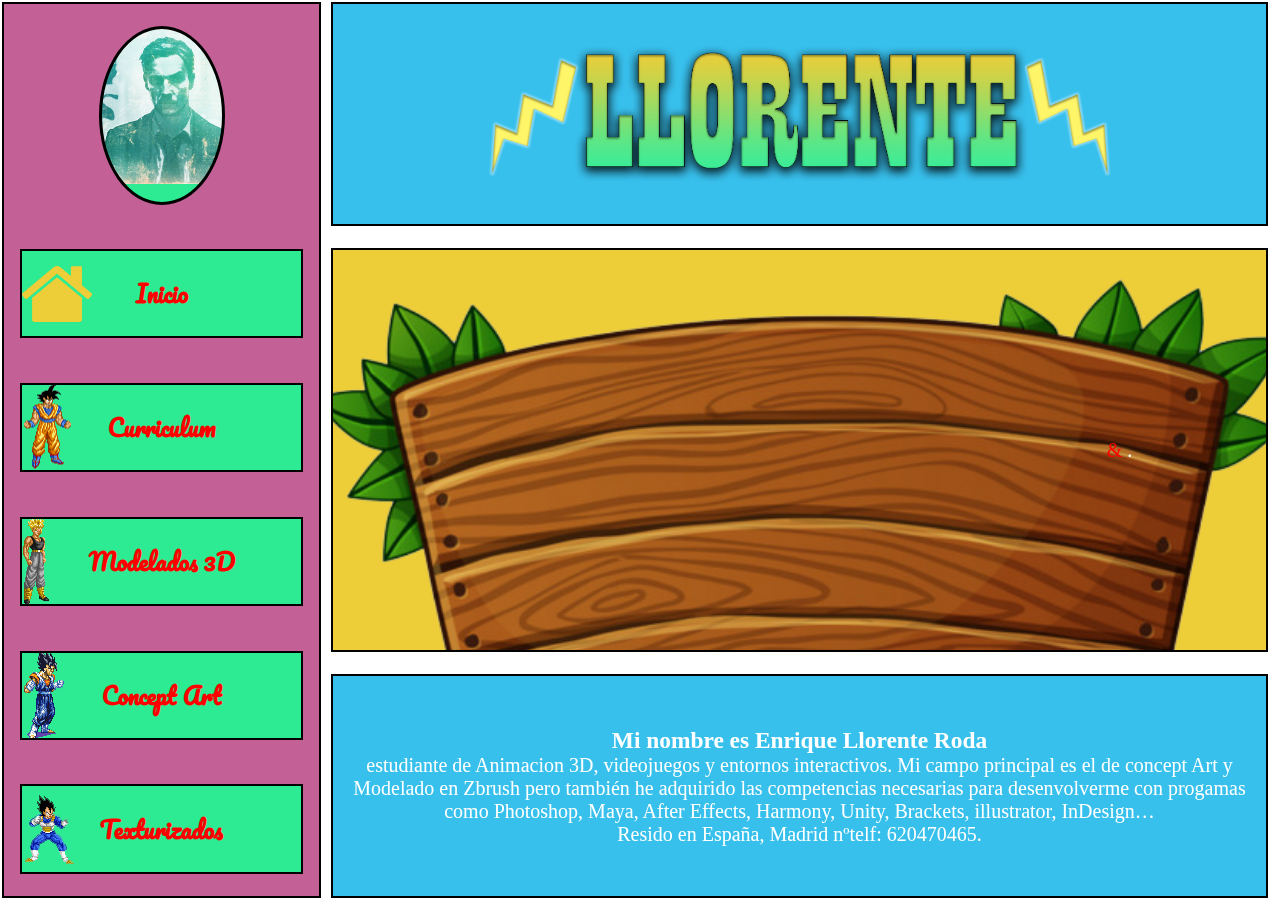
<file: WEB_A09_LlorenteEnrique/Index.html>
<!DOCTYPE html>
<html>
<head>
<style>
@import url('https://fonts.googleapis.com/css?family=Pacifico');
</style>    
<title>Index</title>
<meta charset="utf-8" />
<meta name="viewport" content="width=device-width, initial-scale=1.0">
<link rel="stylesheet" href="estilos/General.css" />
<link rel="stylesheet" href="estilos/style.css" />
</head>
<body>

	
	
		<div class="container container3">

			<div class="caja caja1 menu">
                
                  <div class="circulo circulo1">
				</div>
                
                <div class="caja caja36">
                    <h3><a href="Index.html">Inicio</a></h3>
				</div>
             
                <div class="caja caja2">
					<h3><a href="Curriculum.html">Curriculum</a></h3>
				</div>
                
                <div class="caja caja3">
                    <h3><a href="Modelados.html">Modelados 3D</a></h3>
				</div>
                
				<div class="caja caja5">
                    <h3><a href="ConceptArt.html">Concept Art</a></h3>
				</div>
                
                <div class="caja caja4">
                    <h3><a href="Texturizados.html">Texturizados</a></h3>
				</div>
                
                     
                
                
                
				
                
                   
			</div>
            
			<div id="auxiliar">
				<div class="caja caja2">
					<h3></h3>
				</div>
                
                	<div 
                         class="caja caja15">
                        <iframe src="https://player.vimeo.com/video/338865176" width="640" height="360" frameborder="0" allow="autoplay; fullscreen" allowfullscreen></iframe>
<p><a href="https://vimeo.com/338865176">&amp; </a><a href="https://vimeo.com/user99044766"></a> <a href="https://vimeo.com"></a>.</p>
                        
			
					

				</div>
				<div class="caja caja8">
                    <h3>Mi nombre es Enrique Llorente Roda</h3>  <p>estudiante de Animacion 3D, videojuegos y entornos interactivos.
                    Mi campo principal es el de concept Art y Modelado en Zbrush pero también he adquirido las competencias necesarias para desenvolverme con progamas como Photoshop, Maya, After Effects, Harmony, Unity, Brackets, illustrator, InDesign…</p>
                        <p>Resido en España, Madrid nºtelf: 620470465.</p>

					
				</div>
			</div>	
		</div>

	

</body>
</html>
</file>
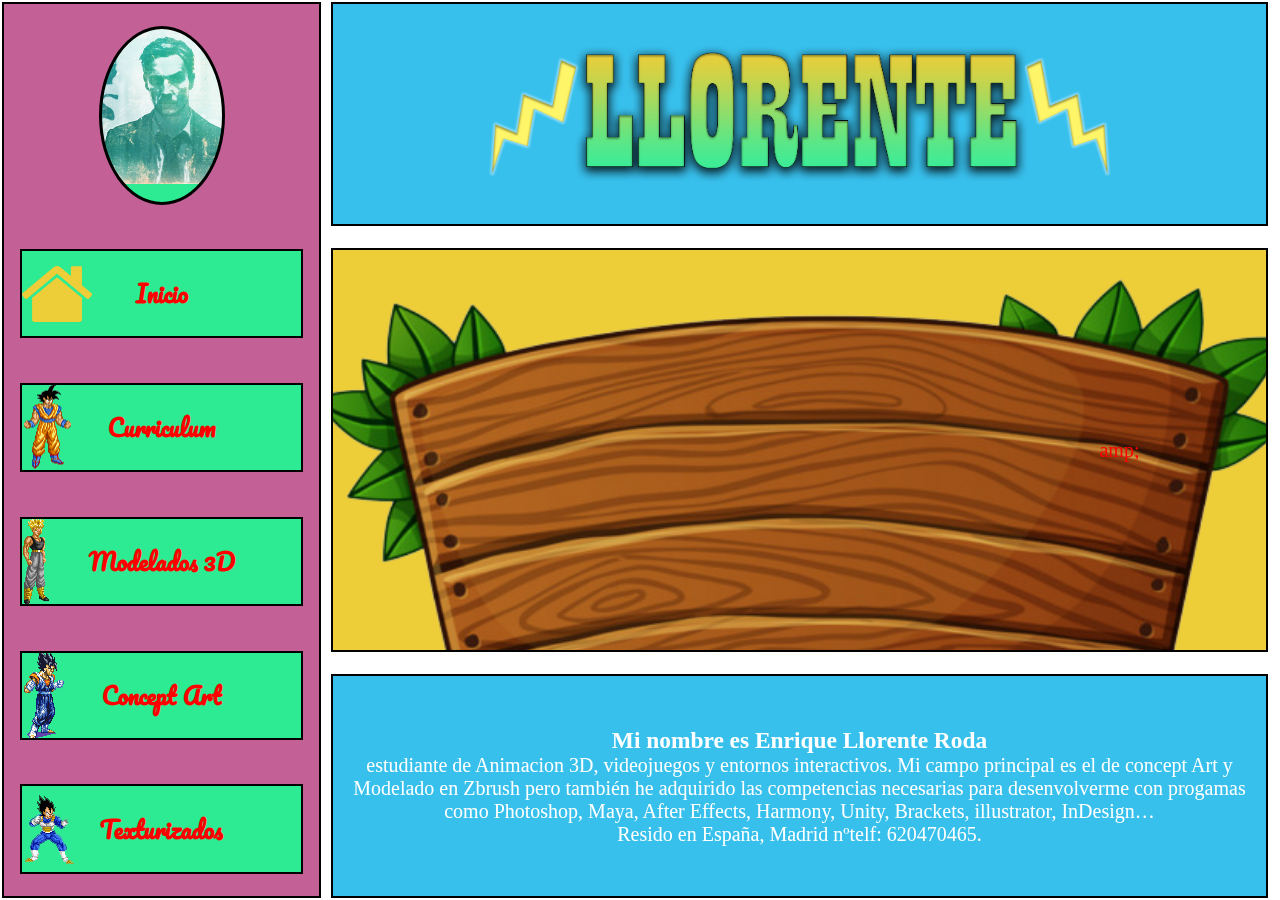
<file: WEB_A09_LlorenteEnrique/WEB_A09_LlorenteEnrique/Index.html>
<!DOCTYPE html>
<html>
<head>
<style>
@import url('https://fonts.googleapis.com/css?family=Pacifico');
</style>    
<title>Index</title>
<meta charset="utf-8" />
<meta name="viewport" content="width=device-width, initial-scale=1.0">
<link rel="stylesheet" href="estilos/General.css" />
<link rel="stylesheet" href="estilos/style.css" />
</head>
<body>

	
	
		<div class="container container3">

			<div class="caja caja1 menu">
                
                  <div class="circulo circulo1">
				</div>
                
                <div class="caja caja36">
                    <h3><a href="Index.html">Inicio</a></h3>
				</div>
             
                <div class="caja caja2">
					<h3><a href="Curriculum.html">Curriculum</a></h3>
				</div>
                
                <div class="caja caja3">
                    <h3><a href="Modelados.html">Modelados 3D</a></h3>
				</div>
                
				<div class="caja caja5">
                    <h3><a href="ConceptArt.html">Concept Art</a></h3>
				</div>
                
                <div class="caja caja4">
                    <h3><a href="Texturizados.html">Texturizados</a></h3>
				</div>
                
                     
                
                
                
				
                
                   
			</div>
            
			<div id="auxiliar">
				<div class="caja caja2">
					<h3></h3>
				</div>
                
                	<div 
                         class="caja caja15">
                        <iframe src="https://player.vimeo.com/video/338865176" width="640" height="360" frameborder="0" allow="autoplay; fullscreen" allowfullscreen></iframe>
<p><a href="https://vimeo.com/338865176">amp; </a><a href="https://vimeo.com/user99044766"></a> <a href="https://vimeo.com"></a></p>
                        
			
					

				</div>
				<div class="caja caja8">
                    <h3>Mi nombre es Enrique Llorente Roda</h3>  <p>estudiante de Animacion 3D, videojuegos y entornos interactivos.
                    Mi campo principal es el de concept Art y Modelado en Zbrush pero también he adquirido las competencias necesarias para desenvolverme con progamas como Photoshop, Maya, After Effects, Harmony, Unity, Brackets, illustrator, InDesign…</p>
                        <p>Resido en España, Madrid nºtelf: 620470465.</p>

					
				</div>
			</div>	
		</div>

	

</body>
</html>
</file>
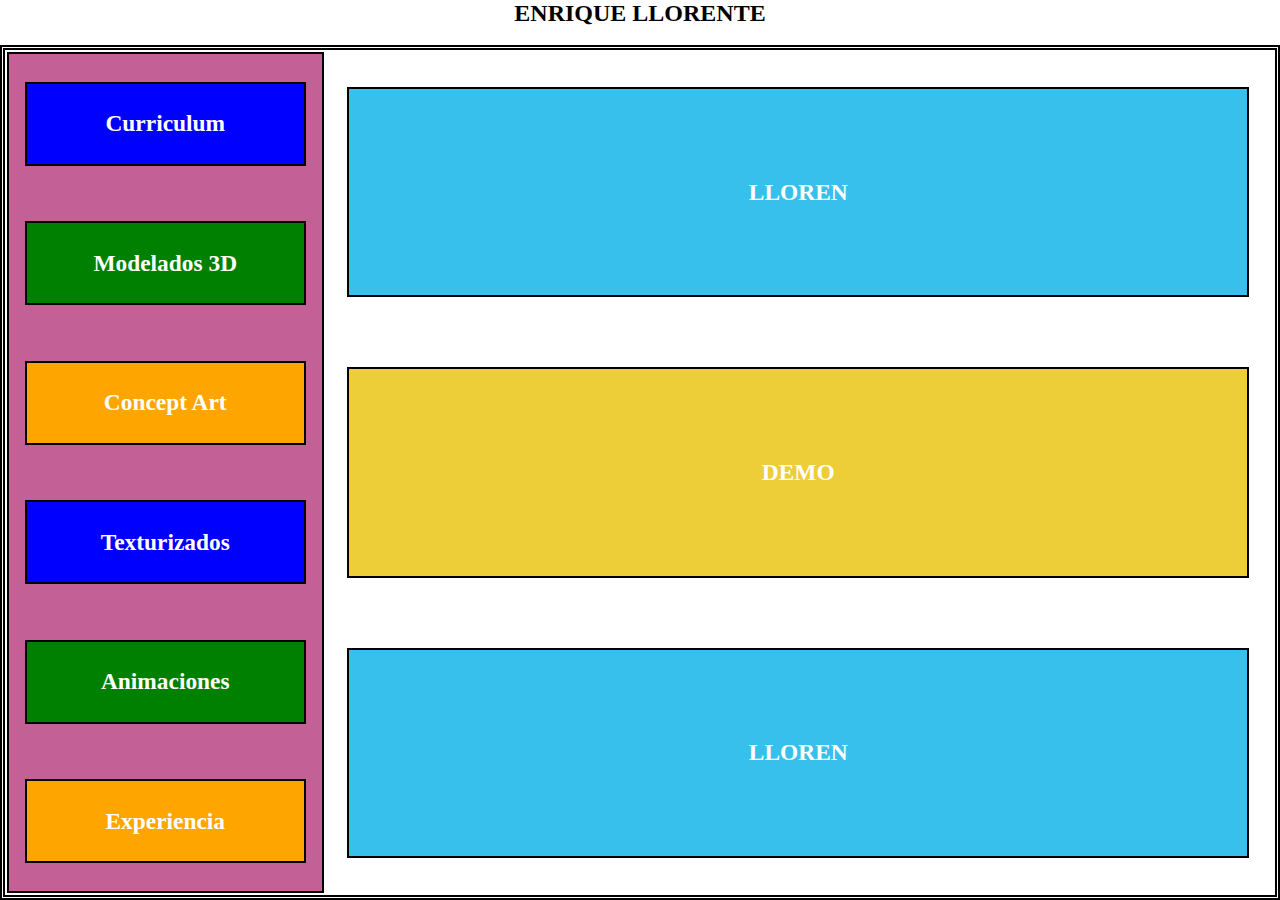
<file: FlexBox/PortFolio.html>
<!DOCTYPE html>
<html>
<head>
<title>RETO FLEXBOX</title>
<meta charset="utf-8" />
<meta name="viewport" content="width=device-width, initial-scale=1.0">
<link rel="stylesheet" href="estilos/General.css" />
<link rel="stylesheet" href="estilos/Forma1.css" />
<link rel="stylesheet" href="estilos/Forma2.css" />
<link rel="stylesheet" href="estilos/Forma3.css" />
<link rel="stylesheet" href="estilos/Forma4.css" />
<link rel="stylesheet" href="estilos/Forma5.css" />
</head>
<body>

	
	<section id="wrap3" class="wrap">

		<h2>ENRIQUE LLORENTE</h2>

		<div class="container container3">

			<div class="caja caja1 menu">
                
            
                
                <div class="caja caja2">
					<h3>Curriculum</h3>
				</div>
                
                <div class="caja caja3">
					<h3>Modelados 3D</h3>
				</div>
                
				<div class="caja caja8">
					<h3>Concept Art</h3>
				</div>
                
                <div class="caja caja2">
					<h3>Texturizados</h3>
				</div>
                
                <div class="caja caja3">
					<h3>Animaciones</h3>
				</div>
                
				<div class="caja caja8">
					<h3>Experiencia</h3>
				</div>                
                          
			</div>
            
			<div id="auxiliar">
				<div class="caja caja2">
					<h3>LLOREN</h3>
				</div>
                
                	<div class="caja caja3">
					<h3>DEMO</h3>
				</div>
				<div class="caja caja8">
					<h3>LLOREN</h3>
				</div>
			</div>	
		</div>

	</section>

</body>
</html>
</file>
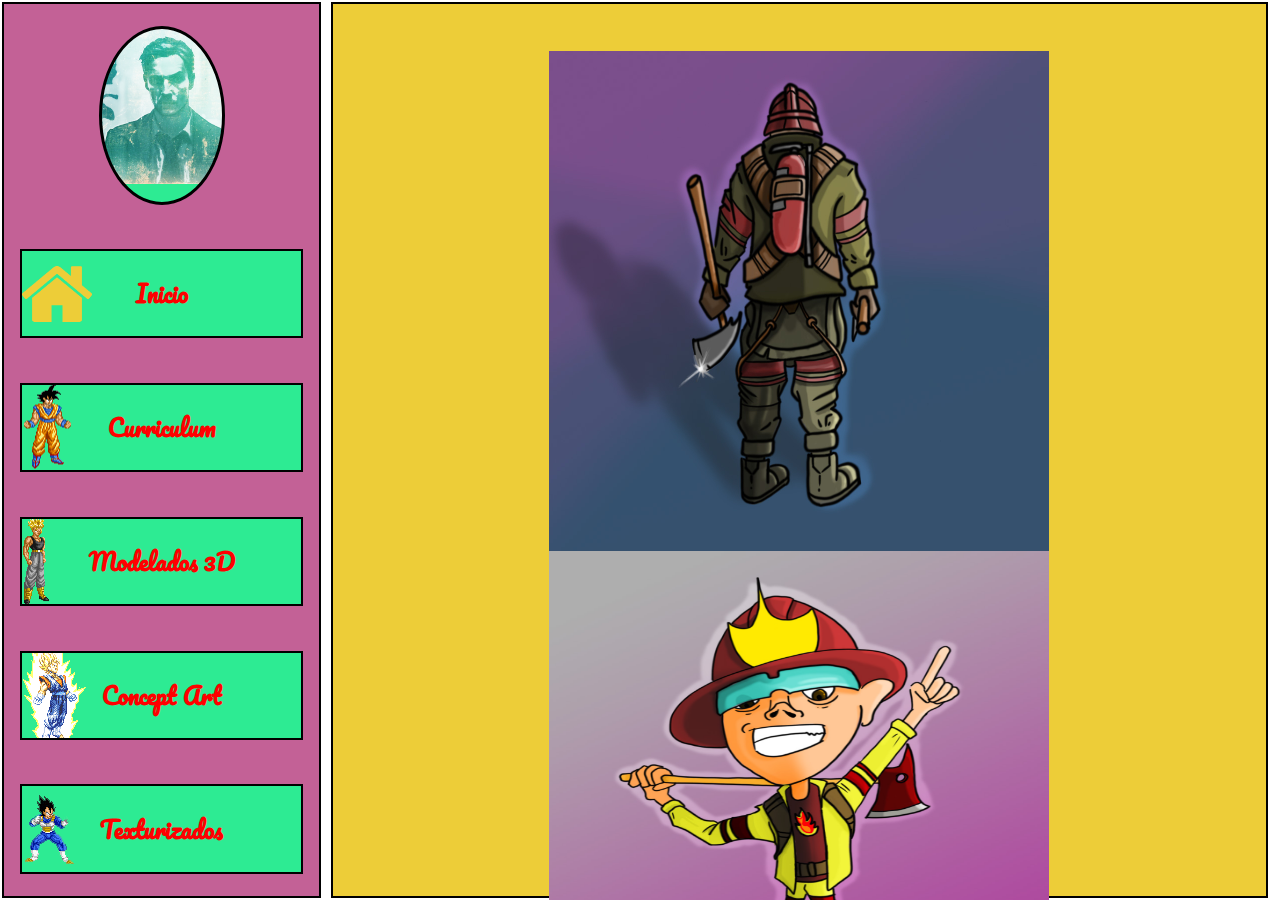
<file: WEB_A09_LlorenteEnrique/ConceptArt.html>
<!DOCTYPE html>
<html>
<head>
<style>
@import url('https://fonts.googleapis.com/css?family=Pacifico');
</style>
<title>Concept Art</title>
<meta charset="utf-8" />
<meta name="viewport" content="width=device-width, initial-scale=1.0">
<link rel="stylesheet" href="estilos/General.css" />
<link rel="stylesheet" href="estilos/style.css" />
</head>
<body>

	
	
    <div class="container container3">

			<div class="caja caja1 menu">
                
                  <div class="circulo circulo1">
				</div>
                
             <div class="caja caja38">
                    <h3><a href="Index.html">Inicio</a></h3>
				</div>
             <div class="caja caja22">
					<h3><a href="Curriculum.html">Curriculum</a></h3>
				</div>
                
                <div class="caja caja23">
                    <h3><a href="Modelados.html">Modelados 3D</a></h3>
				</div>
                
				<div class="caja caja24">
                    <h3><a href="ConceptArt.html">Concept Art</a></h3>
				</div>
                
                <div class="caja caja25">
                    <h3><a href="Texturizados.html">Texturizados</a></h3>
				</div>
        </div>
                     
                
                
                
				
                
                   
			
            
			<div id="auxiliar">
				
                
                	<div 
                         class="caja caja26">
                        <div 
                         class="caja caja27">
                            <img src="Imageness/EnriqueLlorente1ºC_Bombero.jpg"  alt="alexander"    
                            width="500"
                            height="500">
                            
                          <img src="Imageness/Enrique_Llorente.jpg" alt="character"     
                            width="500"
                            height="500">

                            <img src="Imageness/my.jpg" alt="digital"     
                            width="500"
                            height="500">
                            
                          <img src="Imageness/CONCEPT_03_EnriqueLlorente.jpg" alt="c8499"     
                            width="500"
                            height="400">                            
                            
                    </div>
                
                
			
			</div>	
		</div>
    </div>


</body>
</html>
</file>
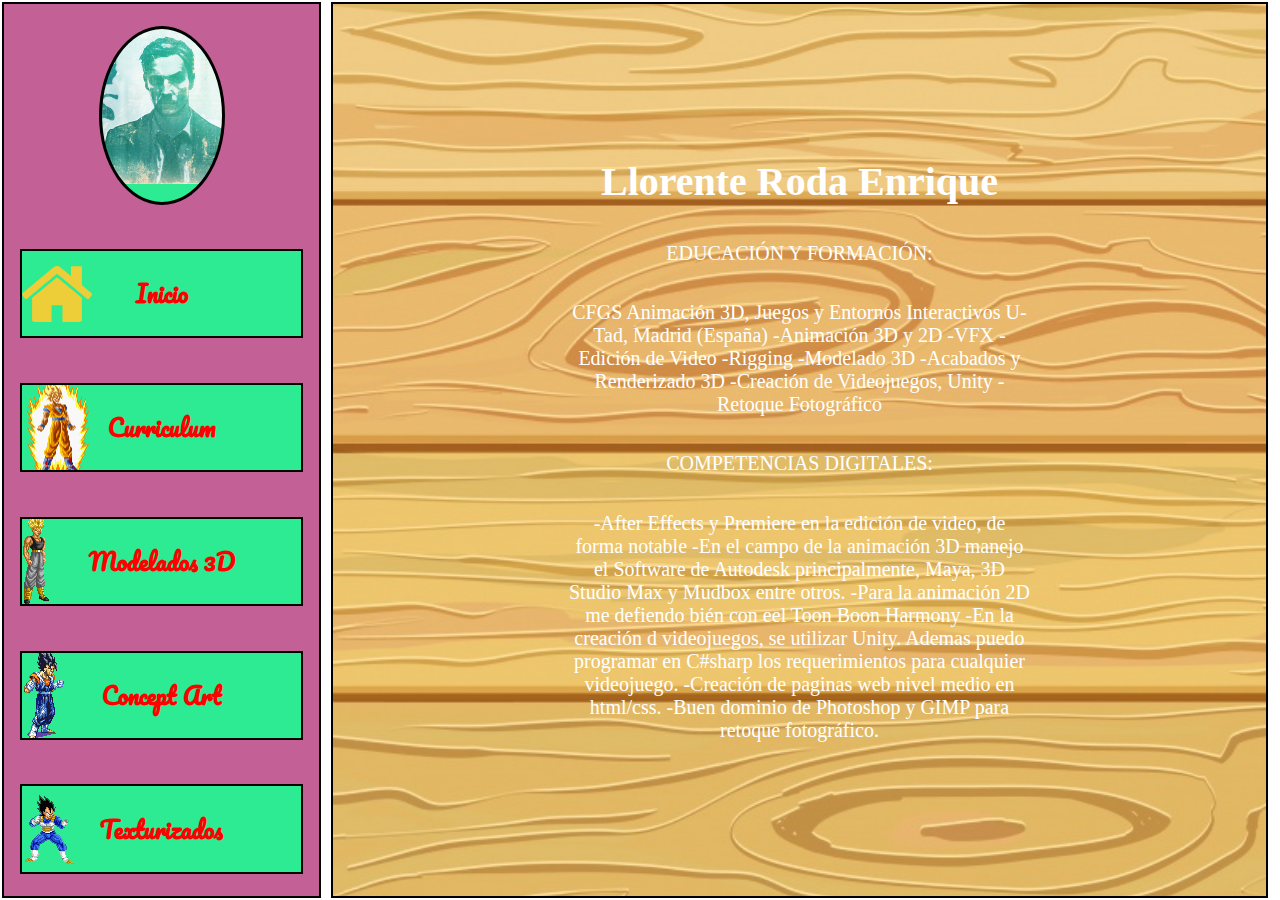
<file: WEB_A09_LlorenteEnrique/Curriculum.html>
<!DOCTYPE html>
<html>
<head>
<style>
@import url('https://fonts.googleapis.com/css?family=Pacifico');
</style>
<title>Curriculum</title>
<meta charset="utf-8" />
<meta name="viewport" content="width=device-width, initial-scale=1.0">
<link rel="stylesheet" href="estilos/General.css" />
<link rel="stylesheet" href="estilos/style.css" />
</head>
<body>
	
		<div class="container container3">

			<div class="caja caja1 menu">
                
                  <div class="circulo circulo1">
				</div>
                <div class="caja caja39">
                    <h3><a href="Index.html">Inicio</a></h3>
				</div>
             
               <div class="caja caja16">
					<h3><a href="Curriculum.html">Curriculum</a></h3>
				</div>
                
                <div class="caja caja17">
                    <h3><a href="Modelados.html">Modelados 3D</a></h3>
				</div>
                
				<div class="caja caja18">
                    <h3><a href="ConceptArt.html">Concept Art</a></h3>
				</div>
                
                <div class="caja caja19">
                    <h3><a href="Texturizados.html">Texturizados</a></h3>
				</div>
                     
                
                
                
				
                
                   
			</div>
            
			<div id="auxiliar">
				
                
                
                	<div 
                         class="caja caja20">
                        
                        <div 
                         class="caja caja21">
                        
                            <h1>Llorente Roda Enrique</h1>
<p>EDUCACIÓN Y FORMACIÓN:</p>
CFGS Animación 3D, Juegos y Entornos Interactivos	
U-Tad, Madrid (España) 
-Animación 3D y 2D
-VFX
-Edición de Video
-Rigging
-Modelado 3D
-Acabados y Renderizado 3D
-Creación de Videojuegos, Unity
-Retoque Fotográfico
<p>COMPETENCIAS DIGITALES:</p>
<p>-After Effects y Premiere en la edición de video, de forma notable
-En el campo de la animación 3D manejo el Software de Autodesk principalmente, Maya, 3D Studio Max y Mudbox entre otros.
-Para la animación 2D me defiendo bién con eel Toon Boon Harmony
-En la creación d videojuegos, se utilizar Unity. Ademas puedo programar en C#sharp los requerimientos para cualquier videojuego.
-Creación de paginas web nivel medio en html/css.
    -Buen dominio de Photoshop y GIMP para retoque fotográfico.</p>

                    </div>
                        
                    </div>
                    
                    
                
                
			
			</div>	
		</div>

	

</body>
</html>
</file>
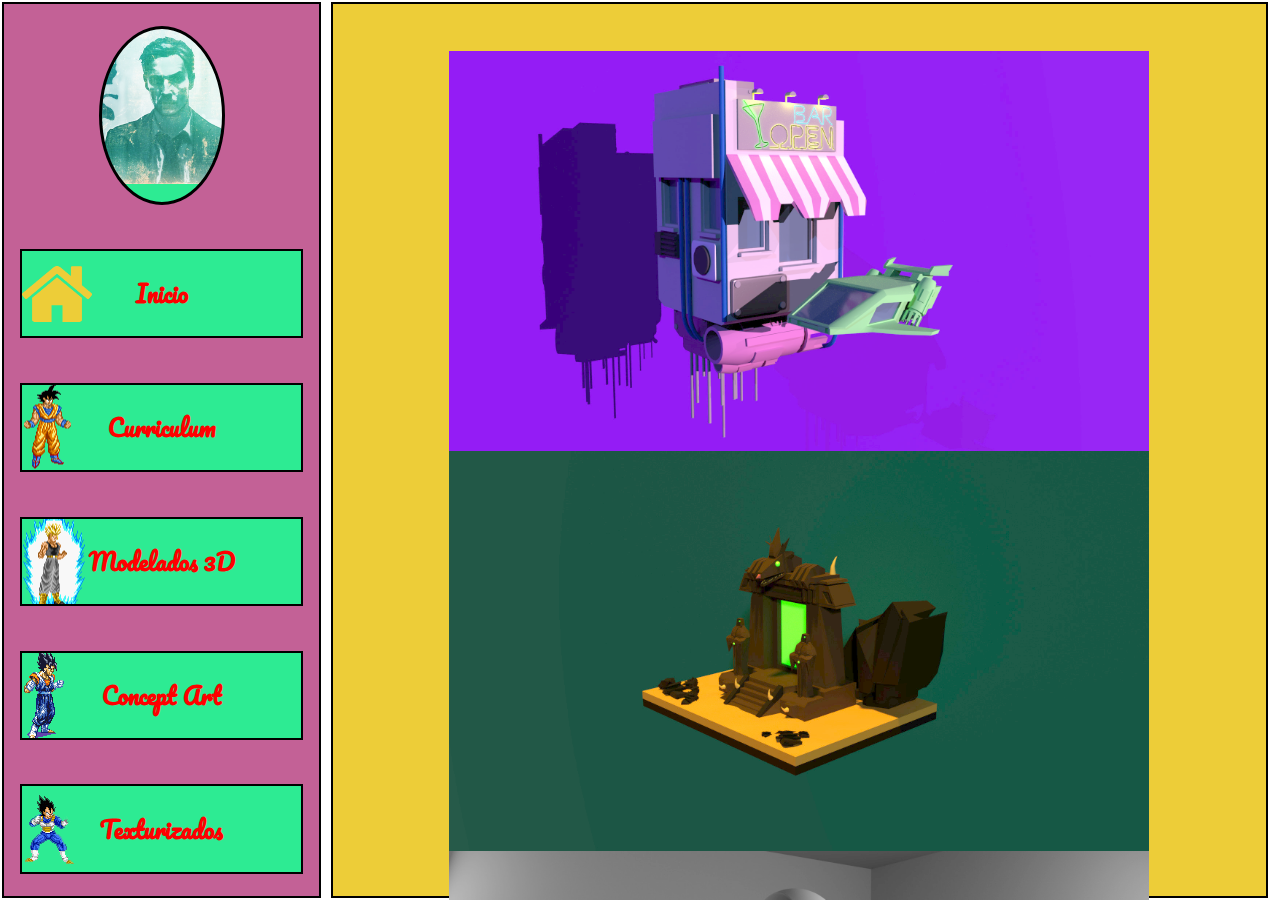
<file: WEB_A09_LlorenteEnrique/Modelados.html>
<!DOCTYPE html>
<html>
<head>
<style>
@import url('https://fonts.googleapis.com/css?family=Pacifico');
</style>
<title>Modelados</title>
<meta charset="utf-8" />
<meta name="viewport" content="width=device-width, initial-scale=1.0">
<link rel="stylesheet" href="estilos/General.css" />
<link rel="stylesheet" href="estilos/style.css" />
</head>
<body>

	
	
		<div class="container container3">

			<div class="caja caja1 menu">
                
                  <div class="circulo circulo1">
				</div>
                
             <div class="caja caja35">
                    <h3><a href="Index.html">Inicio</a></h3>
				</div>
                 <div class="caja caja11">
					<h3><a href="Curriculum.html">Curriculum</a></h3>
				</div>
                
                <div class="caja caja12">
                    <h3><a href="Modelados.html">Modelados 3D</a></h3>
				</div>
                
				<div class="caja caja13">
                    <h3><a href="ConceptArt.html">Concept Art</a></h3>
				</div>
                
                <div class="caja caja14">
                    <h3><a href="Texturizados.html">Texturizados</a></h3>
				</div>
                
                     
                
                
                
				
                
                   
			</div>
            
			<div id="auxiliar">
				
                
                	<div 
                         class="caja caja6">
                        <div 
                         class="caja caja33">
                        
                       <img src="Imageness/poly_beauty_0050.jpg" alt="Maschinen01"
                            width="700"
                            height="400">
                        <img src="Imageness/wow_beauty_0001.jpg" alt="Doomsday"
                            width="700"
                            height="400">
                        <img src="Imageness/robot_beauty_0060.jpg" alt="right"
                            width="700"
                            height="400">
                        <img src="Imageness/nave_beauty_0029.jpg" alt="Taller"
                            width="700"
                            height="400">
                        </div>
                    </div>
                
                
			
			</div>	
		</div>

	

</body>
</html>
</file>
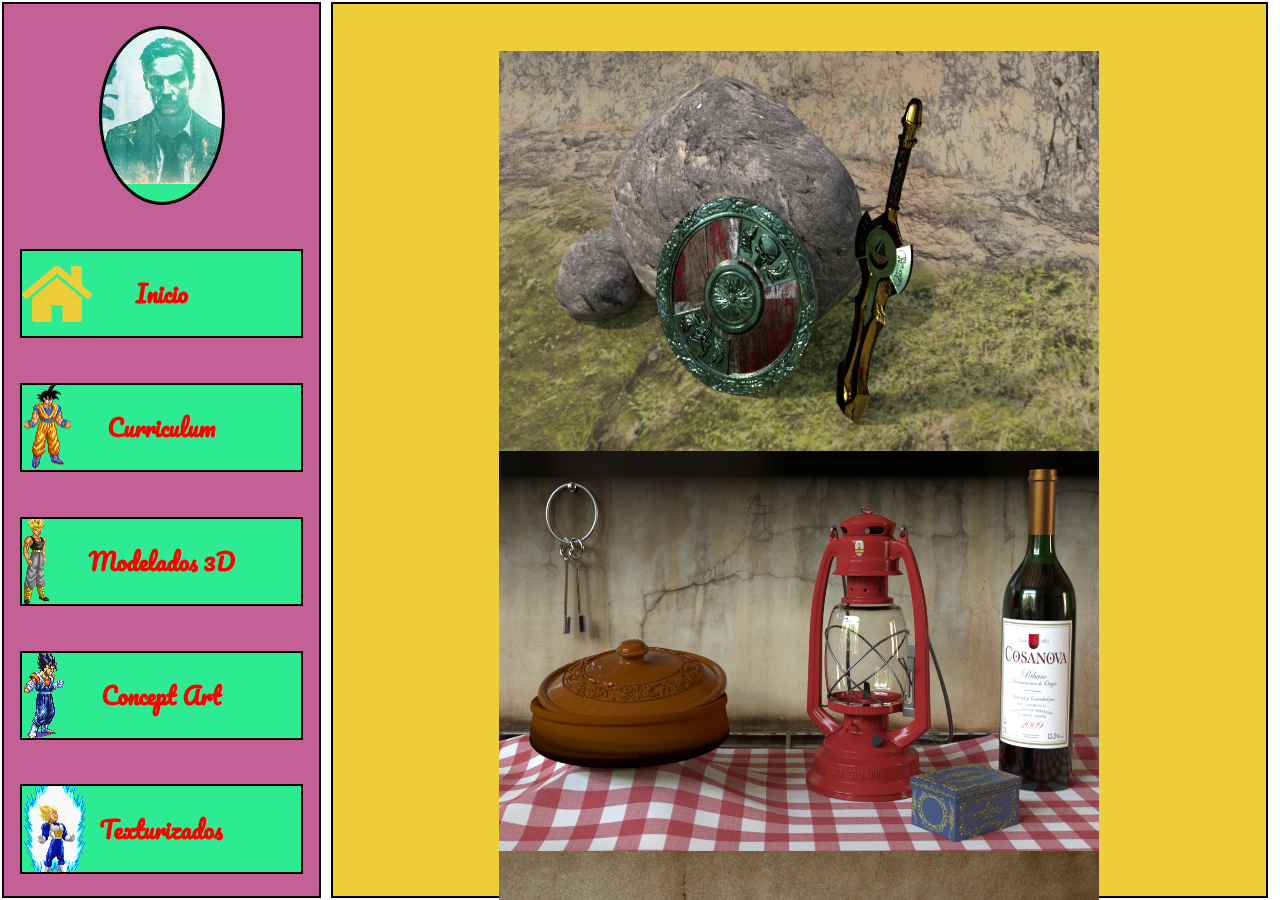
<file: WEB_A09_LlorenteEnrique/Texturizados.html>
<!DOCTYPE html>
<html>
<head>
<style>
@import url('https://fonts.googleapis.com/css?family=Pacifico');
</style>     
<title>Texturizados</title>
<meta charset="utf-8" />
<meta name="viewport" content="width=device-width, initial-scale=1.0">
<link rel="stylesheet" href="estilos/General.css" />
<link rel="stylesheet" href="estilos/style.css" />
</head>
<body>

	
	
		<div class="container container3">

			<div class="caja caja1 menu">
                
                  <div class="circulo circulo1">
				</div>
                
             <div class="caja caja37">
                    <h3><a href="Index.html">Inicio</a></h3>
				</div>
                <div class="caja caja28">
					<h3><a href="Curriculum.html">Curriculum</a></h3>
				</div>
                
                <div class="caja caja29">
                    <h3><a href="Modelados.html">Modelados 3D</a></h3>
				</div>
                
				<div class="caja caja30">
                    <h3><a href="ConceptArt.html">Concept Art</a></h3>
				</div>
                
                <div class="caja caja31">
                    <h3><a href="Texturizados.html">Texturizados</a></h3>
				</div>
                     
                     
                
                
                
				
                
                   
			</div>
            
			<div id="auxiliar">
				
                
                	<div 
                         class="caja caja32">
                        <div 
                         class="caja caja34">
                        
                       <img src="Imageness/RenderFinal.jpg" alt="thomas"
                            width="600"
                            height="400">
                        <img src="Imageness/renderFinal_EnriqueLlorente.jpg" alt="leonid"
                            width="600"
                            height="400">
                        <img src="Imageness/renderFinal_referencia.jpeg" alt="renan"
                            width="600"
                            height="400">
                         
                        </div>
                    </div>
                
                
			
			</div>	
		</div>

	

</body>
</html>
</file>
<file: WEB_A09_LlorenteEnrique/estilos/General.css>
/* GENERALES*/

*{
	box-sizing:border-box;
	padding:0;
	margin:0;
}

html, body{
	height: 100%;
	width: 100%;
}

li{
	list-style: none;
}

#header{
	width: 100%;
	height: 10%;
	display: flex;
	justify-content: space-around;
	align-items: center;
	font-size: 20px;
	background-color: black;
	color: white;
}

#header h1{
	border: solid 1px white;
	width: 25%;
	text-align: center;
}

#header nav{
	width: 50%;
}

#header ul{
	display: flex;
	justify-content: space-around;
	align-items: center;
}

#header a:link, #header a:visited {
    background-color: transparent;
    color: white;
    text-align: center;
    text-decoration: none;
	padding: 2px;
}


#header a:hover, #header a:active {
    
}

#volver{
	position: fixed;
	top: 10.5%;
	right: 2%;
    background-color: black;
    color: white;
    text-align: center;
    text-decoration: none;
	padding: 2px;
}


.wrap{
	height:100%;
	width: 100%;
}

.wrap h2{
	text-align:center;
	height: 5%;
}

.container{
	display: flex;
	
	height:100%;
	padding:2px;
	overflow: hidden;
}

.caja{
	border: solid black 2px;
	display: flex;
	justify-content: center;
	align-items: center;
	font-size: 20px;
	color: white;
	width: 30%;
	height: 30%;
}

.caja1{
	background-color:red;
}

.caja2{
	background-color:blue;
}

.caja3{
	background-color:green;
}

.caja4{
	background-color:black;
}

.caja5{
	background-color:purple;
}

.caja6{
	background-color:pink;
}

.caja7{
	background-color:navy;
}

.caja8{
	background-color:orange;
}

.caja9{
	background-color:brown;
}
</file>
<file: WEB_A09_LlorenteEnrique/estilos/style.css>
*{
	box-sizing:border-box;
	padding:0;
	margin:0;
}

@import url('https://fonts.googleapis.com/css?family=Pacifico');

@font-face {
  font-family: 'Pacifico', cursive;
  src: url('Pacifico-Regular.ttf');
}

html, body{
	height: 100%;
	width: 100%;
}


.container3{ 
    flex-wrap: wrap;
    justify-content: space-between;
    
}

.container3 #auxiliar{
    display: flex;
    flex-wrap: wrap;
    justify-content: center;
    align-content: space-between;
    
    
    height: 100%;
    width: 75%;

      
    
}




#auxiliar .caja2{
    background-color: #38c0ed;
    align-items: center;
    height: 25%;
    width: 98%;
    background-image: url("../titulo.png");
    background-size: 70%;
    background-repeat: no-repeat;
    background-position: center;
    
}

#auxiliar .caja15{
    background-color: #edcd38;
    height: 45%;
    width: 98%;
    background-image: url("../wooden-clipart-6 copy.png");
    background-position: top;
    background-size: 1000px;
    background-repeat: no-repeat;
  
    
}

#auxiliar .caja26{
    background-color: #edcd38;
    height: 100%;
    width: 98%;

  
    
}


#auxiliar .caja6{
    background-color: #edcd38;
    height: 100%;
    width: 98%;
    justify-content: space-around;
    align-content: center;
    

   
    
}

#auxiliar .caja20{
    background-color: #edcd38;
    height: 100%;
    width: 98%;
    justify-content: space-around;
    align-content: center;
    background-image: url("../fondo-textura-madera_1380-1.jpg");
    background-repeat:no-repeat;
    background-position: center;
    background-size: 1000px;
    

   
    
}

#auxiliar .caja32{
    background-color: #edcd38;
    height: 100%;
    width: 98%;
    justify-content: space-around;
    align-content: center;   

   
    
}


#auxiliar .caja21{
    border-color: transparent;
    text-align: center;
    height: 70%;
    width: 50%;
    justify-content: space-around;
    align-content: center;
    flex-direction: column;
   
}

#auxiliar .caja27{
    border-color: transparent;
    text-align: center;
    height: 90%;
    width: 80%;
    justify-content: space-around;
    align-content: space-around;
    flex-wrap: wrap;
   
}

#auxiliar .caja34{
    border-color: transparent;
    text-align: center;
    height: 90%;
    width: 80%;
    justify-content: space-around;
    align-content: space-around;
    flex-wrap: wrap;
   
}

#auxiliar .caja33{
    border-color: transparent;
    text-align: center;
    height: 90%;
    width: 80%;
    justify-content: space-around;
    align-content: space-around;
    flex-wrap: wrap;
   
}




#auxiliar .caja8{
    background-color: #38c0ed;
    height: 25%;
    width: 98%;
    text-align: center;
    flex-direction: column;
    
    
}





.container3 .caja1{
    background-color: #c36196;
    height: 100%;
    width: 25%;
    
}


.container3 .caja2{
    background-color: #2deb93;
    height: 75%;
    width: 25%;
    background-image: url("../goku_normal.png");
    background-repeat: no-repeat;
    background-position: left;
    transition: all 0.3s ease;
    font-family: 'Pacifico', cursive;
    
   

}

.container3 .caja2:hover{
  background: gold;
}

.container3 .caja3{
    background-color: #2deb93;
    height: 75%;
    width: 25%;
    background-image: url("../trunks_normal.png");
    background-repeat: no-repeat;
    background-position: left;
    transition: all 0.3s ease;
    font-family: 'Pacifico', cursive;
}

.container3 .caja3:hover{
  background: gold;
  
}

.container3 .caja35{
    background-color: #2deb93;
    height: 75%;
    width: 25%;
    background-image: url("../home.png");
    background-repeat: no-repeat;
    background-position: left;
    transition: all 0.3s ease;
    background-size: 70px;
    font-family: 'Pacifico', cursive;
}

.container3 .caja35:hover{
  background: gold;
  
}

.container3 .caja36{
    background-color: #2deb93;
    height: 75%;
    width: 25%;
    background-image: url("../home2.png");
    background-repeat: no-repeat;
    background-position: left;
    transition: all 0.3s ease;
    background-size: 70px;
    font-family: 'Pacifico', cursive;
}

.container3 .caja36:hover{
  background: gold;
  
}

.container3 .caja37{
    background-color: #2deb93;
    height: 75%;
    width: 25%;
    background-image: url("../home.png");
    background-repeat: no-repeat;
    background-position: left;
    transition: all 0.3s ease;
    background-size: 70px;
    font-family: 'Pacifico', cursive;
}

.container3 .caja37:hover{
  background: gold;
  
}

.container3 .caja38{
    background-color: #2deb93;
    height: 75%;
    width: 25%;
    background-image: url("../home.png");
    background-repeat: no-repeat;
    background-position: left;
    transition: all 0.3s ease;
    background-size: 70px;
    font-family: 'Pacifico', cursive;
}

.container3 .caja38:hover{
  background: gold;
  
}

.container3 .caja39{
    background-color: #2deb93;
    height: 75%;
    width: 25%;
    background-image: url("../home.png");
    background-repeat: no-repeat;
    background-position: left;
    transition: all 0.3s ease;
    background-size: 70px;
    font-family: 'Pacifico', cursive;
}

.container3 .caja39:hover{
  background: gold;
  
}
    

.container3 .caja11{
    background-color: #2deb93;
    height: 75%;
    width: 25%;
    background-image: url("../goku_normal.png");
    background-repeat: no-repeat;
    background-position: left;
    transition: all 0.3s ease;
    font-family: 'Pacifico', cursive;
}

.container3 .caja11:hover{
  background: gold;
  
}

.container3 .caja12{
    background-color: #2deb93;
    height: 75%;
    width: 25%;
    background-image: url("../trunks_super.png");
    background-repeat: no-repeat;
    background-position: left;
    transition: all 0.3s ease;
    font-family: 'Pacifico', cursive;
}

.container3 .caja12:hover{
  background: gold;
  
}

.container3 .caja13{
    background-color: #2deb93;
    height: 75%;
    width: 25%;
    background-image: url("../vegetto_normal.png");
    background-repeat: no-repeat;
    background-position: left;
    transition: all 0.3s ease;
    font-family: 'Pacifico', cursive;
}

.container3 .caja13:hover{
  background: gold;
  
}

.container3 .caja14{
    background-color: #2deb93;
    height: 75%;
    width: 25%;
    background-image: url("../vegeta_normal.png");
    background-repeat: no-repeat;
    background-position: left;
    transition: all 0.3s ease;
    font-family: 'Pacifico', cursive;
}

.container3 .caja14:hover{
  background: gold;
  
}

.container3 .caja16{
    background-color: #2deb93;
    height: 75%;
    width: 25%;
    background-image: url("../goku_super.png");
    background-repeat: no-repeat;
    background-position: left;
    transition: all 0.3s ease;
    font-family: 'Pacifico', cursive;
}

.container3 .caja16:hover{
  background: gold;
  
}

.container3 .caja17{
    background-color: #2deb93;
    height: 75%;
    width: 25%;
    background-image: url("../trunks_normal.png");
    background-repeat: no-repeat;
    background-position: left;
    transition: all 0.3s ease;
    font-family: 'Pacifico', cursive;
}

.container3 .caja17:hover{
  background: gold;
  
}

.container3 .caja18{
    background-color: #2deb93;
    height: 75%;
    width: 25%;
    background-image: url("../vegetto_normal.png");
    background-repeat: no-repeat;
    background-position: left;
    transition: all 0.3s ease;
    font-family: 'Pacifico', cursive;
}



.container3 .caja18:hover{
  background: gold;
  
}

.container3 .caja19{
    background-color: #2deb93;
    height: 75%;
    width: 25%;
    background-image: url("../vegeta_normal.png");
    background-repeat: no-repeat;
    background-position: left;
    transition: all 0.3s ease;
    font-family: 'Pacifico', cursive;
}

.container3 .caja19:hover{
  background: gold;
  
}

.container3 .caja22{
    background-color: #2deb93;
    height: 75%;
    width: 25%;
    background-image: url("../goku_normal.png");
    background-repeat: no-repeat;
    background-position: left;
    transition: all 0.3s ease;
    font-family: 'Pacifico', cursive;
    
    
   

}

.container3 .caja22:hover{
  background: gold;
}

.container3 .caja23{
    background-color: #2deb93;
    height: 75%;
    width: 25%;
    background-image: url("../trunks_normal.png");
    background-repeat: no-repeat;
    background-position: left;
    transition: all 0.3s ease;
    font-family: 'Pacifico', cursive;
    
   

}

.container3 .caja23:hover{
  background: gold;
}

.container3 .caja24{
    background-color: #2deb93;
    height: 75%;
    width: 25%;
    background-image: url("../vegetto_super.png");
    background-repeat: no-repeat;
    background-position: left;
    transition: all 0.3s ease;
    font-family: 'Pacifico', cursive;
    
   

}

.container3 .caja24:hover{
  background: gold;
}



.container3 .caja25{
    background-color: #2deb93;
    height: 75%;
    width: 25%;
    background-image: url("../vegeta_normal.png");
    background-repeat: no-repeat;
    background-position: left;
    transition: all 0.3s ease;
    font-family: 'Pacifico', cursive;
    
   

}

.container3 .caja25:hover{
  background: gold;
}

.container3 .caja28{
    background-color: #2deb93;
    height: 75%;
    width: 25%;
    background-image: url("../goku_normal.png");
    background-repeat: no-repeat;
    background-position: left;
    transition: all 0.3s ease;
    font-family: 'Pacifico', cursive;
    
    
   

}

.container3 .caja28:hover{
  background: gold;
}

.container3 .caja29{
    background-color: #2deb93;
    height: 75%;
    width: 25%;
    background-image: url("../trunks_normal.png");
    background-repeat: no-repeat;
    background-position: left;
    transition: all 0.3s ease;
    font-family: 'Pacifico', cursive;
    
   

}

.container3 .caja29:hover{
  background: gold;
}

.container3 .caja30{
    background-color: #2deb93;
    height: 75%;
    width: 25%;
    background-image: url("../vegetto_normal.png");
    background-repeat: no-repeat;
    background-position: left;
    transition: all 0.3s ease;
    font-family: 'Pacifico', cursive;
    
   

}

.container3 .caja30:hover{
  background: gold;
}

.container3 .caja31{
    background-color: #2deb93;
    height: 75%;
    width: 25%;
    background-image: url("../vegata_super.png");
    background-repeat: no-repeat;
    background-position: left;
    transition: all 0.3s ease;
    font-family: 'Pacifico', cursive;
    
   

}

.container3 .caja31:hover{
  background: gold;
}


.container3 .caja5{
    background-color: #2deb93;
    height: 75%;
    width: 25%;
    background-image: url("../vegetto_normal.png");
    background-repeat: no-repeat;
    background-position: left;
    transition: all 0.3s ease;
    font-family: 'Pacifico', cursive;
}

.container3 .caja5:hover{
  background: gold;
  
}




.container3 .caja7{
    background-color: #2deb93;
    height: 75%;
    width: 25%;
}

.container3 .caja4{
    background-color: #2deb93;
    height: 75%;
    width: 25%;
    background-image: url("../vegeta_normal.png");
    background-repeat: no-repeat;
    background-position: left;
    transition: all 0.3s ease;
    font-family: 'Pacifico', cursive;   
}

.container3 .caja4:hover{
  background: gold;
  
}

.container3 .caja9{
    background-color: #2deb93;
    height: 75%;
    width: 25%;
    background-image: url("../vegetto_normal.png")
     
}






.menu{
    flex-wrap: wrap;
    align-content:flex-around;
    background-color: 38ed9a;
}

.menu .caja{
    width: 90%;
    height: 10%;
}

.circulo {
     width: 40%;
     height: 20%;
     border-radius: 50%;
     border-radius: 50%;
     border-radius: 50%;
     background: #2deb93;
     border: solid black 3px;
     background-image: url("../Enlight1-big.jpg");
     background-repeat: no-repeat;
     background-size: cover;
     background-position: top;
     background-size: 100%;
     
}


#Maschine01{
    width: 640px;
    height: 480px;
}


a{
text-decoration: none;    
}

/* unvisited link */
a:link {
  color: red;
}

/* visited link */
a:visited {
  color: green;
}

/* mouse over link */
a:hover {
  color: hotpink;
}
</file>
<file: WEB_A09_LlorenteEnrique/WEB_A09_LlorenteEnrique/estilos/General.css>
/* GENERALES*/

*{
	box-sizing:border-box;
	padding:0;
	margin:0;
}

html, body{
	height: 100%;
	width: 100%;
}

li{
	list-style: none;
}

#header{
	width: 100%;
	height: 10%;
	display: flex;
	justify-content: space-around;
	align-items: center;
	font-size: 20px;
	background-color: black;
	color: white;
}

#header h1{
	border: solid 1px white;
	width: 25%;
	text-align: center;
}

#header nav{
	width: 50%;
}

#header ul{
	display: flex;
	justify-content: space-around;
	align-items: center;
}

#header a:link, #header a:visited {
    background-color: transparent;
    color: white;
    text-align: center;
    text-decoration: none;
	padding: 2px;
}


#header a:hover, #header a:active {
    
}

#volver{
	position: fixed;
	top: 10.5%;
	right: 2%;
    background-color: black;
    color: white;
    text-align: center;
    text-decoration: none;
	padding: 2px;
}


.wrap{
	height:100%;
	width: 100%;
}

.wrap h2{
	text-align:center;
	height: 5%;
}

.container{
	display: flex;
	
	height:100%;
	padding:2px;
	overflow: hidden;
}

.caja{
	border: solid black 2px;
	display: flex;
	justify-content: center;
	align-items: center;
	font-size: 20px;
	color: white;
	width: 30%;
	height: 30%;
}

.caja1{
	background-color:red;
}

.caja2{
	background-color:blue;
}

.caja3{
	background-color:green;
}

.caja4{
	background-color:black;
}

.caja5{
	background-color:purple;
}

.caja6{
	background-color:pink;
}

.caja7{
	background-color:navy;
}

.caja8{
	background-color:orange;
}

.caja9{
	background-color:brown;
}
</file>
<file: WEB_A09_LlorenteEnrique/WEB_A09_LlorenteEnrique/estilos/style.css>
*{
	box-sizing:border-box;
	padding:0;
	margin:0;
}

@import url('https://fonts.googleapis.com/css?family=Pacifico');

@font-face {
  font-family: 'Pacifico', cursive;
  src: url('Pacifico-Regular.ttf');
}

html, body{
	height: 100%;
	width: 100%;
}


.container3{ 
    flex-wrap: wrap;
    justify-content: space-between;
    
}

.container3 #auxiliar{
    display: flex;
    flex-wrap: wrap;
    justify-content: center;
    align-content: space-between;
    
    
    height: 100%;
    width: 75%;

      
    
}




#auxiliar .caja2{
    background-color: #38c0ed;
    align-items: center;
    height: 25%;
    width: 98%;
    background-image: url("../titulo.png");
    background-size: 70%;
    background-repeat: no-repeat;
    background-position: center;
    
}

#auxiliar .caja15{
    background-color: #edcd38;
    height: 45%;
    width: 98%;
    background-image: url("../wooden-clipart-6 copy.png");
    background-position: top;
    background-size: 1000px;
    background-repeat: no-repeat;
  
    
}

#auxiliar .caja26{
    background-color: #edcd38;
    height: 100%;
    width: 98%;

  
    
}


#auxiliar .caja6{
    background-color: #edcd38;
    height: 100%;
    width: 98%;
    justify-content: space-around;
    align-content: center;
    

   
    
}

#auxiliar .caja20{
    background-color: #edcd38;
    height: 100%;
    width: 98%;
    justify-content: space-around;
    align-content: center;
    background-image: url("../fondo-textura-madera_1380-1.jpg");
    background-repeat:no-repeat;
    background-position: center;
    background-size: 1000px;
    

   
    
}

#auxiliar .caja32{
    background-color: #edcd38;
    height: 100%;
    width: 98%;
    justify-content: space-around;
    align-content: center;   

   
    
}


#auxiliar .caja21{
    border-color: transparent;
    text-align: center;
    height: 70%;
    width: 50%;
    justify-content: space-around;
    align-content: center;
    flex-direction: column;
   
}

#auxiliar .caja27{
    border-color: transparent;
    text-align: center;
    height: 90%;
    width: 80%;
    justify-content: space-around;
    align-content: space-around;
    flex-wrap: wrap;
   
}

#auxiliar .caja34{
    border-color: transparent;
    text-align: center;
    height: 90%;
    width: 80%;
    justify-content: space-around;
    align-content: space-around;
    flex-wrap: wrap;
   
}

#auxiliar .caja33{
    border-color: transparent;
    text-align: center;
    height: 90%;
    width: 80%;
    justify-content: space-around;
    align-content: space-around;
    flex-wrap: wrap;
   
}




#auxiliar .caja8{
    background-color: #38c0ed;
    height: 25%;
    width: 98%;
    text-align: center;
    flex-direction: column;
    
    
}





.container3 .caja1{
    background-color: #c36196;
    height: 100%;
    width: 25%;
    
}


.container3 .caja2{
    background-color: #2deb93;
    height: 75%;
    width: 25%;
    background-image: url("../goku_normal.png");
    background-repeat: no-repeat;
    background-position: left;
    transition: all 0.3s ease;
    font-family: 'Pacifico', cursive;
    
   

}

.container3 .caja2:hover{
  background: gold;
}

.container3 .caja3{
    background-color: #2deb93;
    height: 75%;
    width: 25%;
    background-image: url("../trunks_normal.png");
    background-repeat: no-repeat;
    background-position: left;
    transition: all 0.3s ease;
    font-family: 'Pacifico', cursive;
}

.container3 .caja3:hover{
  background: gold;
  
}

.container3 .caja35{
    background-color: #2deb93;
    height: 75%;
    width: 25%;
    background-image: url("../home.png");
    background-repeat: no-repeat;
    background-position: left;
    transition: all 0.3s ease;
    background-size: 70px;
    font-family: 'Pacifico', cursive;
}

.container3 .caja35:hover{
  background: gold;
  
}

.container3 .caja36{
    background-color: #2deb93;
    height: 75%;
    width: 25%;
    background-image: url("../home2.png");
    background-repeat: no-repeat;
    background-position: left;
    transition: all 0.3s ease;
    background-size: 70px;
    font-family: 'Pacifico', cursive;
}

.container3 .caja36:hover{
  background: gold;
  
}

.container3 .caja37{
    background-color: #2deb93;
    height: 75%;
    width: 25%;
    background-image: url("../home.png");
    background-repeat: no-repeat;
    background-position: left;
    transition: all 0.3s ease;
    background-size: 70px;
    font-family: 'Pacifico', cursive;
}

.container3 .caja37:hover{
  background: gold;
  
}

.container3 .caja38{
    background-color: #2deb93;
    height: 75%;
    width: 25%;
    background-image: url("../home.png");
    background-repeat: no-repeat;
    background-position: left;
    transition: all 0.3s ease;
    background-size: 70px;
    font-family: 'Pacifico', cursive;
}

.container3 .caja38:hover{
  background: gold;
  
}

.container3 .caja39{
    background-color: #2deb93;
    height: 75%;
    width: 25%;
    background-image: url("../home.png");
    background-repeat: no-repeat;
    background-position: left;
    transition: all 0.3s ease;
    background-size: 70px;
    font-family: 'Pacifico', cursive;
}

.container3 .caja39:hover{
  background: gold;
  
}
    

.container3 .caja11{
    background-color: #2deb93;
    height: 75%;
    width: 25%;
    background-image: url("../goku_normal.png");
    background-repeat: no-repeat;
    background-position: left;
    transition: all 0.3s ease;
    font-family: 'Pacifico', cursive;
}

.container3 .caja11:hover{
  background: gold;
  
}

.container3 .caja12{
    background-color: #2deb93;
    height: 75%;
    width: 25%;
    background-image: url("../trunks_super.png");
    background-repeat: no-repeat;
    background-position: left;
    transition: all 0.3s ease;
    font-family: 'Pacifico', cursive;
}

.container3 .caja12:hover{
  background: gold;
  
}

.container3 .caja13{
    background-color: #2deb93;
    height: 75%;
    width: 25%;
    background-image: url("../vegetto_normal.png");
    background-repeat: no-repeat;
    background-position: left;
    transition: all 0.3s ease;
    font-family: 'Pacifico', cursive;
}

.container3 .caja13:hover{
  background: gold;
  
}

.container3 .caja14{
    background-color: #2deb93;
    height: 75%;
    width: 25%;
    background-image: url("../vegeta_normal.png");
    background-repeat: no-repeat;
    background-position: left;
    transition: all 0.3s ease;
    font-family: 'Pacifico', cursive;
}

.container3 .caja14:hover{
  background: gold;
  
}

.container3 .caja16{
    background-color: #2deb93;
    height: 75%;
    width: 25%;
    background-image: url("../goku_super.png");
    background-repeat: no-repeat;
    background-position: left;
    transition: all 0.3s ease;
    font-family: 'Pacifico', cursive;
}

.container3 .caja16:hover{
  background: gold;
  
}

.container3 .caja17{
    background-color: #2deb93;
    height: 75%;
    width: 25%;
    background-image: url("../trunks_normal.png");
    background-repeat: no-repeat;
    background-position: left;
    transition: all 0.3s ease;
    font-family: 'Pacifico', cursive;
}

.container3 .caja17:hover{
  background: gold;
  
}

.container3 .caja18{
    background-color: #2deb93;
    height: 75%;
    width: 25%;
    background-image: url("../vegetto_normal.png");
    background-repeat: no-repeat;
    background-position: left;
    transition: all 0.3s ease;
    font-family: 'Pacifico', cursive;
}



.container3 .caja18:hover{
  background: gold;
  
}

.container3 .caja19{
    background-color: #2deb93;
    height: 75%;
    width: 25%;
    background-image: url("../vegeta_normal.png");
    background-repeat: no-repeat;
    background-position: left;
    transition: all 0.3s ease;
    font-family: 'Pacifico', cursive;
}

.container3 .caja19:hover{
  background: gold;
  
}

.container3 .caja22{
    background-color: #2deb93;
    height: 75%;
    width: 25%;
    background-image: url("../goku_normal.png");
    background-repeat: no-repeat;
    background-position: left;
    transition: all 0.3s ease;
    font-family: 'Pacifico', cursive;
    
    
   

}

.container3 .caja22:hover{
  background: gold;
}

.container3 .caja23{
    background-color: #2deb93;
    height: 75%;
    width: 25%;
    background-image: url("../trunks_normal.png");
    background-repeat: no-repeat;
    background-position: left;
    transition: all 0.3s ease;
    font-family: 'Pacifico', cursive;
    
   

}

.container3 .caja23:hover{
  background: gold;
}

.container3 .caja24{
    background-color: #2deb93;
    height: 75%;
    width: 25%;
    background-image: url("../vegetto_super.png");
    background-repeat: no-repeat;
    background-position: left;
    transition: all 0.3s ease;
    font-family: 'Pacifico', cursive;
    
   

}

.container3 .caja24:hover{
  background: gold;
}



.container3 .caja25{
    background-color: #2deb93;
    height: 75%;
    width: 25%;
    background-image: url("../vegeta_normal.png");
    background-repeat: no-repeat;
    background-position: left;
    transition: all 0.3s ease;
    font-family: 'Pacifico', cursive;
    
   

}

.container3 .caja25:hover{
  background: gold;
}

.container3 .caja28{
    background-color: #2deb93;
    height: 75%;
    width: 25%;
    background-image: url("../goku_normal.png");
    background-repeat: no-repeat;
    background-position: left;
    transition: all 0.3s ease;
    font-family: 'Pacifico', cursive;
    
    
   

}

.container3 .caja28:hover{
  background: gold;
}

.container3 .caja29{
    background-color: #2deb93;
    height: 75%;
    width: 25%;
    background-image: url("../trunks_normal.png");
    background-repeat: no-repeat;
    background-position: left;
    transition: all 0.3s ease;
    font-family: 'Pacifico', cursive;
    
   

}

.container3 .caja29:hover{
  background: gold;
}

.container3 .caja30{
    background-color: #2deb93;
    height: 75%;
    width: 25%;
    background-image: url("../vegetto_normal.png");
    background-repeat: no-repeat;
    background-position: left;
    transition: all 0.3s ease;
    font-family: 'Pacifico', cursive;
    
   

}

.container3 .caja30:hover{
  background: gold;
}

.container3 .caja31{
    background-color: #2deb93;
    height: 75%;
    width: 25%;
    background-image: url("../vegata_super.png");
    background-repeat: no-repeat;
    background-position: left;
    transition: all 0.3s ease;
    font-family: 'Pacifico', cursive;
    
   

}

.container3 .caja31:hover{
  background: gold;
}


.container3 .caja5{
    background-color: #2deb93;
    height: 75%;
    width: 25%;
    background-image: url("../vegetto_normal.png");
    background-repeat: no-repeat;
    background-position: left;
    transition: all 0.3s ease;
    font-family: 'Pacifico', cursive;
}

.container3 .caja5:hover{
  background: gold;
  
}




.container3 .caja7{
    background-color: #2deb93;
    height: 75%;
    width: 25%;
}

.container3 .caja4{
    background-color: #2deb93;
    height: 75%;
    width: 25%;
    background-image: url("../vegeta_normal.png");
    background-repeat: no-repeat;
    background-position: left;
    transition: all 0.3s ease;
    font-family: 'Pacifico', cursive;   
}

.container3 .caja4:hover{
  background: gold;
  
}

.container3 .caja9{
    background-color: #2deb93;
    height: 75%;
    width: 25%;
    background-image: url("../vegetto_normal.png")
     
}






.menu{
    flex-wrap: wrap;
    align-content:flex-around;
    background-color: 38ed9a;
}

.menu .caja{
    width: 90%;
    height: 10%;
}

.circulo {
     width: 40%;
     height: 20%;
     border-radius: 50%;
     border-radius: 50%;
     border-radius: 50%;
     background: #2deb93;
     border: solid black 3px;
     background-image: url("../Enlight1-big.jpg");
     background-repeat: no-repeat;
     background-size: cover;
     background-position: top;
     background-size: 100%;
     
}


#Maschine01{
    width: 640px;
    height: 480px;
}


a{
text-decoration: none;    
}

/* unvisited link */
a:link {
  color: red;
}

/* visited link */
a:visited {
  color: green;
}

/* mouse over link */
a:hover {
  color: hotpink;
}
</file>
<file: FlexBox/estilos/General.css>
/* GENERALES*/

*{
	box-sizing:border-box;
	padding:0;
	margin:0;
}

html, body{
	height: 100%;
	width: 100%;
}

li{
	list-style: none;
}

#header{
	width: 100%;
	height: 10%;
	display: flex;
	justify-content: space-around;
	align-items: center;
	font-size: 20px;
	background-color: black;
	color: white;
}

#header h1{
	border: solid 1px white;
	width: 25%;
	text-align: center;
}

#header nav{
	width: 50%;
}

#header ul{
	display: flex;
	justify-content: space-around;
	align-items: center;
}

#header a:link, #header a:visited {
    background-color: transparent;
    color: white;
    text-align: center;
    text-decoration: none;
	padding: 2px;
}


#header a:hover, #header a:active {
    background-color: red;
}

#volver{
	position: fixed;
	top: 10.5%;
	right: 2%;
    background-color: black;
    color: white;
    text-align: center;
    text-decoration: none;
	padding: 2px;
}


.wrap{
	height:100%;
	width: 100%;
}

.wrap h2{
	text-align:center;
	height: 5%;
}

.container{
	display: flex;
	border: double black 5px;
	height:95%;
	padding:2px;
	overflow: hidden;
}

.caja{
	border: solid black 2px;
	display: flex;
	justify-content: center;
	align-items: center;
	font-size: 20px;
	color: white;
	width: 30%;
	height: 30%;
}

.caja1{
	background-color:red;
}

.caja2{
	background-color:blue;
}

.caja3{
	background-color:green;
}

.caja4{
	background-color:black;
}

.caja5{
	background-color:purple;
}

.caja6{
	background-color:pink;
}

.caja7{
	background-color:navy;
}

.caja8{
	background-color:orange;
}

.caja9{
	background-color:brown;
}
</file>
<file: FlexBox/estilos/Forma1.css>
*{
	box-sizing:border-box;
	padding:0;
	margin:0;
}

html, body{
	height: 100%;
	width: 100%;
}
.container1{
	
	flex-wrap: wrap;
	justify-content: space-around;
	align-items: center;
}	
.caja{
	
	
	
}
</file>
<file: FlexBox/estilos/Forma2.css>
*{
	box-sizing:border-box;
	padding:0;
	margin:0;
}

html, body{
	height: 100%;
	width: 100%;
}
.container2{
	
	height: 100%;
	width: 100%;
}
.container2{
	
	flex-wrap: wrap;
	justify-content: space-between;
	align-content: space-around;
	
	
}
.container2 .caja1{	

	width: 100%;
	height: 20%;

}

.container2 .caja2,  .container2 .caja3{
	
	width: 48%;
	height: 20%;
	
}
.container2 .caja4,  .container2 .caja5, .container2 .caja6{
	
	width: 30%;
	height: 20%;
}	
.container2 .caja7,  .container2 .caja9{

	width: 25%;
	height: 20%;
}
.container2 .caja8{
	
	width: 45%;
	height: 20%;
}
</file>
<file: FlexBox/estilos/Forma3.css>
*{
	box-sizing:border-box;
	padding:0;
	margin:0;
}

html, body{
	height: 100%;
	width: 100%;
}


.container3{ 
    flex-wrap: wrap;
    justify-content: space-between;
    
}

.container3 #auxiliar{
    display: flex;
    flex-wrap: wrap;
    justify-content: center;
    align-content: space-around;
    
    
    height: 100%;
    width: 75%;

      
    
}




#auxiliar .caja2{
    background-color: #38c0ed;
    align-items: center;
    height: 25%;
    width: 95%;
}

#auxiliar .caja3{
    background-color: #edcd38;
    height: 25%;
    width: 95%;
}

#auxiliar .caja8{
    background-color: #38c0ed;
    height: 25%;
    width: 95%;
}

.container3 .caja1{
    background-color: #c36196;
    height: 100%;
    width: 25%;
    
}



.menu{
    flex-wrap: wrap;
    align-content:flex-around;
    background-color: 38ed9a;
}

.menu .caja{
    width: 90%;
    height: 10%;
}
</file>
<file: FlexBox/estilos/Forma4.css>
.container4{
    flex-wrap: wrap;
    justify-content: space-between;
    align-content: space-around;
    
}

.container4 .caja1{
    
    
    width: 100%;
    height: 10%;
    
}

.container4 .caja2{
    
    width: 25%;
    height: 75%;
    
}

.container4 .caja3{
   
    width: 70%;
    height: 75%;
    
}

.container4 .caja4{
    width: 100%;
    height: 10%;
    
}
</file>
<file: FlexBox/estilos/Forma5.css>
*{
	box-sizing:border-box;
	padding:0;
	margin:0;
}

html, body{
	height: 100%;
	width: 100%;
}
.container5{
	
	height: 100%;
	width: 100%;
}
.container5{
	
	flex-wrap: wrap;
	justify-content: space-between;
	align-content: space-around;
	
	
}
.container5 .caja1{	

	width: 100%;
	height: 20%;
	border-radius: 200px 200px 0px 0px;
	-moz-border-radius: 200px 200px 0px 0px;
	-webkit-border-radius: 200px 200px 0px 0px;
	border: 2px solid #000000;

}

.container5 .caja2,  .container5 .caja4{
	
	width:15%;
	
	border-radius: 200px 200px 200px 200px;
	-moz-border-radius: 200px 200px 200px 200px;
	-webkit-border-radius: 200px 200px 200px 200px;
	border: 2px solid #000000;
	
}
.container5 .caja3{  
	
	width: 50%;
	height: 25%;
	align-self: center;
	-moz-border-radius: 50%;
    -webkit-border-radius: 50%;
    border-radius: 50%;
    background: #5cb85c;
	
}	
.container5 .caja5, .container5 .caja6{
	
	width: 40%;
	height: 20%;
	border-left: 100px solid #428bca;
    border-top: 50px solid #f0ad4e;
    border-bottom: 50px solid #d9534f; 
	border-right: 100px solid #428bca;
	
}
.container5 .caja7{
	
	width: 25%;
	height: 20%;
	border-radius: 0px 0px 0px 200px;
	-moz-border-radius: 0px 0px 0px 200px;
	-webkit-border-radius: 0px 0px 0px 200px;
	border: 2px solid #000000;
	
}
 .container5 .caja9{

	width: 25%;
	height: 20%;
	border-radius: 0px 0px 200px 0px;
	-moz-border-radius: 0px 0px 200px 0px;
	-webkit-border-radius: 0px 0px 200px 0px;
	border: 2px solid #000000;
	
	
	
}
.container5 .caja8{
	
	width: 15%;
	height: 20%;
	border-radius: 200px 200px 200px 200px;
	-moz-border-radius: 200px 200px 200px 200px;
	-webkit-border-radius: 200px 200px 200px 200px;
	border: 2px solid #000000;
}
</file>
